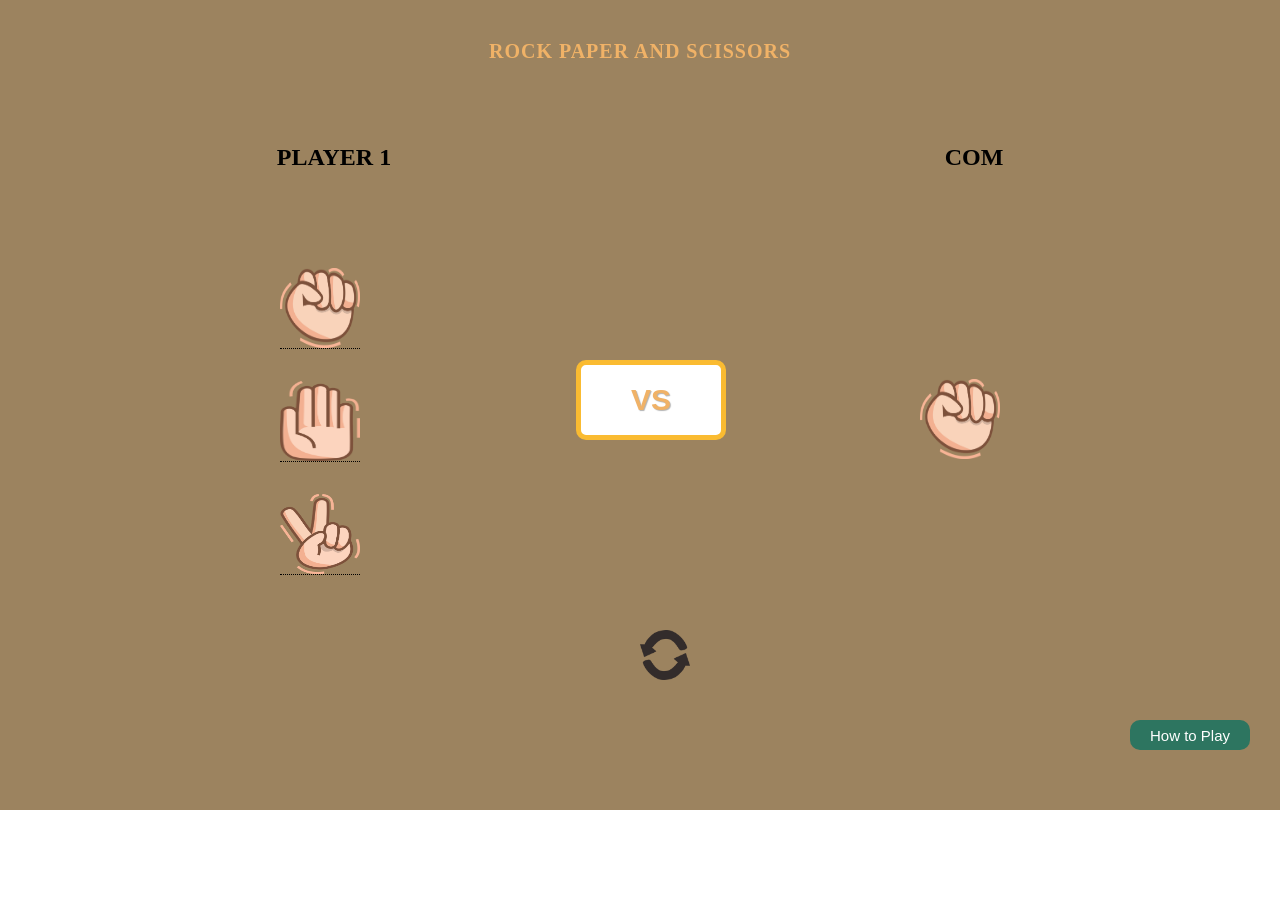
<file: index.html>
<!DOCTYPE html>
<html lang="en">

<head>
    <meta charset="UTF-8">
    <meta name="viewport" content="width=device-width, initial-scale=1.0">
    <link rel="stylesheet" href="challenge.css">
    <link rel="stylesheet" href="modal.css">
    <title>Challenge Chapter 4 </title>
</head>

<body>
    <!-- Title -->
    <div class="intro">
        <h1>Rock Paper and Scissors</h1>
    </div>

    <div class="title">
        <div class="player">
            <h2> PLAYER 1</h2>
        </div>

        <div class="computer">
            <h2> COM </h2>
        </div>
    </div>

    <!-- Games -->
    <section class="games">
        <!-- Player -->
        <div class="playerOption">
            <ul>
                <li class="tooltip">
                    <img src="/assets/rock.png" class="rock">
                    <span class="tooltiptext">Rock</span>

                </li>
                <li class="tooltip">
                    <img src="/assets/paper.png" class="paper">
                    <span class="tooltiptext">Paper</span>
                </li>
                <li class="tooltip">
                    <img src="/assets/scissor.png" class="scissor">
                    <span class="tooltiptext">Scissor</span>
                </li>
            </ul>
        </div>
        </div>

        <!-- Hasil Winner  -->
        <div class="info">
            <h2>VS</h2>
        </div>

        <!-- Computer -->
        <div class="comOption">
            <ul>
                <li>
                    <img src="/assets/rock.png" class="Crock">
                </li>
            </ul>
        </div>
        </div>

    </section>

    <!-- Refresh Page -->
    <div id="reset">
        <img src="/assets/refresh.png" class="refresh">
    </div>


    <div class="rules">
        <button id="myBtn">How to Play</button>

    </div>

    <!-- Modal Content -->
    <!-- The Modal -->
    <div id="myModal" class="modal">

        <!-- Modal content -->
        <div class="modal-content">
            <div class="modal-header">
                <span class="close">&times;</span>
                <h3 style="text-align: center;padding-top: 0.5em;">Rules to Play</h3>
            </div>
            <div class="modal-body">
                <p>1. You are the PLAYER 1 and will play with the computer, COM. </p>
                <p>2. If your choice as same as COM, then you will have DRAW</p>
                <br>
                <p>You will WIN if you choose the below with the COM's choice.</p>
                <p class="indent">a.Your choice is Rock, COM is Scissor</p>
                <p class="indent">b.Your choice is Paper, COM is Rock</p>
                <p class="indent">c.Your choice is Scissor, COM is Paper</p>
                <br>
                <p style="text-align: center;">Enjoy the Games</p>
            </div>
        </div>
    </div>




    <script src="challenge.js"></script>
    <script src="modal.js"></script>
</body>

</html>
</file>
<file: challenge.css>
* {
	margin: 0;
	padding: 0;
	box-sizing: border-box;
}

/* Title */
.intro {
	background-color: #9c835f;
	height: 15vh;
}

.intro h1 {
	color: #f0b267;
	text-transform: uppercase;
	font-size: 20px;
	font-weight: 700;
	letter-spacing: 1px;
	padding: 2em;
	text-align: center;
}

.title {
	background-color: #9c835f;
	height: 5vh;
	display: flex;
	flex-direction: row;
	justify-content: space-around;
	align-items: center;
}

/* Games */
section {
	height: 50vh;
	background-color: #9c835f;
	font-family: sans-serif;
	display: flex;
	flex-direction: row;
	justify-content: space-around;
	align-items: center;
}

li {
	list-style: none;
	margin-top: 2em;
}

img {
	width: 80px;
	height: 80px;
	cursor: pointer;
}

img:hover {
	background: white;
	opacity: 0.6;
	border-radius: 10px;
	padding: 15px;
	transform: scale(1.5);
}

img:active {
	background: white;
	opacity: 0.6;
	border-radius: 10px;
	padding: 15px;
	transform: scale(1.5);
}

.tooltip {
	position: relative;
	display: flex;
	border-bottom: 1px dotted black;
}

.tooltip .tooltiptext {
	visibility: hidden;
	width: 120px;
	background-color: black;
	color: #fff;
	text-align: center;
	border-radius: 6px;
	padding: 5px 0;
	position: absolute;
	z-index: 1;
	top: 5px;
	right: 130%;
}

.tooltip .tooltiptext::after {
	content: "";
	position: absolute;
	top: 50%;
	left: 100%;
	margin-top: -5px;
	border-width: 5px;
	border-style: solid;
	border-color: transparent transparent transparent black;
}
.tooltip:hover .tooltiptext {
	visibility: visible;
}

/* Hasil Winner  */
.info {
	width: 150px;
	height: 80px;
	border: 5px solid #fabb31;
	position: absolute;
	top: 40%;
	left: 45%;
	background-color: white;
	border-radius: 10px;
	z-index: 1;
	text-align: center;
	color: #f0b267;
	font-size: 20px;
	line-height: 70px;
	text-shadow: 1px 1px 1px rgba(0, 0, 0, 0.3);
}

/* Refresh Page*/
#reset {
	background-color: #9c835f;
	height: 10vh;
}

#reset img {
	margin-left: 50%;
	width: 50px;
	height: 50px;
	cursor: pointer;
}

#reset img:hover {
	background: white;
	opacity: 0.6;
	border-radius: 10px;
	padding: 10px;
	transform: scale(1.8);
}

/* Modal Content */
.rules {
	background-color: #9c835f;
	height: 10vh;
}
.rules button {
	float: right;
	margin-right: 30px;
	width: 120px;
	height: 30px;
	border: none;
	color: white;
	font-size: 15px;
	background: rgb(45, 117, 96);
	border-radius: 10px;
	cursor: pointer;
}
</file>
<file: modal.css>
/* Modal Background */
.modal {
	display: none;
	position: fixed;
	z-index: 1;
	padding-top: 100px;
	left: 0;
	top: 0;
	width: 100%;
	height: 100%;
	overflow: auto;
}

/* Modal Content */
.modal-content {
	position: relative;
	background-color: white;
	margin: auto;
	padding: 0;
	border: 1px solid #888;
	width: 80%;
	animation-name: moveFromTop;
	animation-duration: 0.8s;
	border-radius: 10px 10px 0px 0px;
}

/* Animation */
@-webkit-keyframes moveFromTop {
	from {
		top: -300px;
		opacity: 0;
	}
	to {
		top: 0;
		opacity: 1;
	}
}

@keyframes moveFromTop {
	from {
		top: -300px;
		opacity: 0;
	}
	to {
		top: 0;
		opacity: 1;
	}
}

/* Close Button */
.close {
	color: white;
	float: right;
	font-size: 28px;
	font-weight: bold;
}

.close:hover,
.close:focus {
	color: #000;
	text-decoration: none;
	cursor: pointer;
}

.modal-header {
	height: 40px;
	padding: 2px 10px;
	background-color: #f0b267;
	color: white;
    border-radius: 10px 10px 0px 0px;
    
}

.modal-body {
	color: rgb(129, 110, 110);
	line-height: 1.25em;
	height: 200px;
	padding-left: 1em;
	padding-top: 1em;
}

.indent {
    padding-left: 25px;
}
</file>
<file: ChallengeChapter4/challenge.css>
* {
	margin: 0;
	padding: 0;
	box-sizing: border-box;
}

/* Title */
.intro {
	background-color: #9c835f;
	height: 15vh;
}

.intro h1 {
	color: #f0b267;
	text-transform: uppercase;
	font-size: 20px;
	font-weight: 700;
	letter-spacing: 1px;
	padding: 2em;
	text-align: center;
}

.title {
	background-color: #9c835f;
	height: 5vh;
	display: flex;
	flex-direction: row;
	justify-content: space-around;
	align-items: center;
}

/* Games */
section {
	height: 50vh;
	background-color: #9c835f;
	font-family: sans-serif;
	display: flex;
	flex-direction: row;
	justify-content: space-around;
	align-items: center;
}

li {
	list-style: none;
	margin-top: 2em;
}

img {
	width: 80px;
	height: 80px;
	cursor: pointer;
}

img:hover {
	background: white;
	opacity: 0.6;
	border-radius: 10px;
	padding: 15px;
	transform: scale(1.5);
}

img:active {
	background: white;
	opacity: 0.6;
	border-radius: 10px;
	padding: 15px;
	transform: scale(1.5);
}

.tooltip {
	position: relative;
	display: flex;
	border-bottom: 1px dotted black;
}

.tooltip .tooltiptext {
	visibility: hidden;
	width: 120px;
	background-color: black;
	color: #fff;
	text-align: center;
	border-radius: 6px;
	padding: 5px 0;
	position: absolute;
	z-index: 1;
	top: 5px;
	right: 130%;
}

.tooltip .tooltiptext::after {
	content: "";
	position: absolute;
	top: 50%;
	left: 100%;
	margin-top: -5px;
	border-width: 5px;
	border-style: solid;
	border-color: transparent transparent transparent black;
}
.tooltip:hover .tooltiptext {
	visibility: visible;
}

/* Hasil Winner  */
.info {
	width: 150px;
	height: 80px;
	border: 5px solid #fabb31;
	position: absolute;
	top: 40%;
	left: 45%;
	background-color: white;
	border-radius: 10px;
	z-index: 1;
	text-align: center;
	color: #f0b267;
	font-size: 20px;
	line-height: 70px;
	text-shadow: 1px 1px 1px rgba(0, 0, 0, 0.3);
}

/* Refresh Page*/
#reset {
	background-color: #9c835f;
	height: 10vh;
}

#reset img {
	margin-left: 50%;
	width: 50px;
	height: 50px;
	cursor: pointer;
}

#reset img:hover {
	background: white;
	opacity: 0.6;
	border-radius: 10px;
	padding: 10px;
	transform: scale(1.8);
}

/* Modal Content */
.rules {
	background-color: #9c835f;
	height: 10vh;
}
.rules button {
	float: right;
	margin-right: 30px;
	width: 120px;
	height: 30px;
	border: none;
	color: white;
	font-size: 15px;
	background: rgb(45, 117, 96);
	border-radius: 10px;
	cursor: pointer;
}
</file>
<file: ChallengeChapter4/modal.css>
/* Modal Background */
.modal {
	display: none;
	position: fixed;
	z-index: 1;
	padding-top: 100px;
	left: 0;
	top: 0;
	width: 100%;
	height: 100%;
	overflow: auto;
}

/* Modal Content */
.modal-content {
	position: relative;
	background-color: white;
	margin: auto;
	padding: 0;
	border: 1px solid #888;
	width: 80%;
	animation-name: moveFromTop;
	animation-duration: 0.8s;
	border-radius: 10px 10px 0px 0px;
}

/* Animation */
@-webkit-keyframes moveFromTop {
	from {
		top: -300px;
		opacity: 0;
	}
	to {
		top: 0;
		opacity: 1;
	}
}

@keyframes moveFromTop {
	from {
		top: -300px;
		opacity: 0;
	}
	to {
		top: 0;
		opacity: 1;
	}
}

/* Close Button */
.close {
	color: white;
	float: right;
	font-size: 28px;
	font-weight: bold;
}

.close:hover,
.close:focus {
	color: #000;
	text-decoration: none;
	cursor: pointer;
}

.modal-header {
	height: 40px;
	padding: 2px 10px;
	background-color: #f0b267;
	color: white;
    border-radius: 10px 10px 0px 0px;
    
}

.modal-body {
	color: rgb(129, 110, 110);
	line-height: 1.25em;
	height: 200px;
	padding-left: 1em;
	padding-top: 1em;
}

.indent {
    padding-left: 25px;
}
</file>
